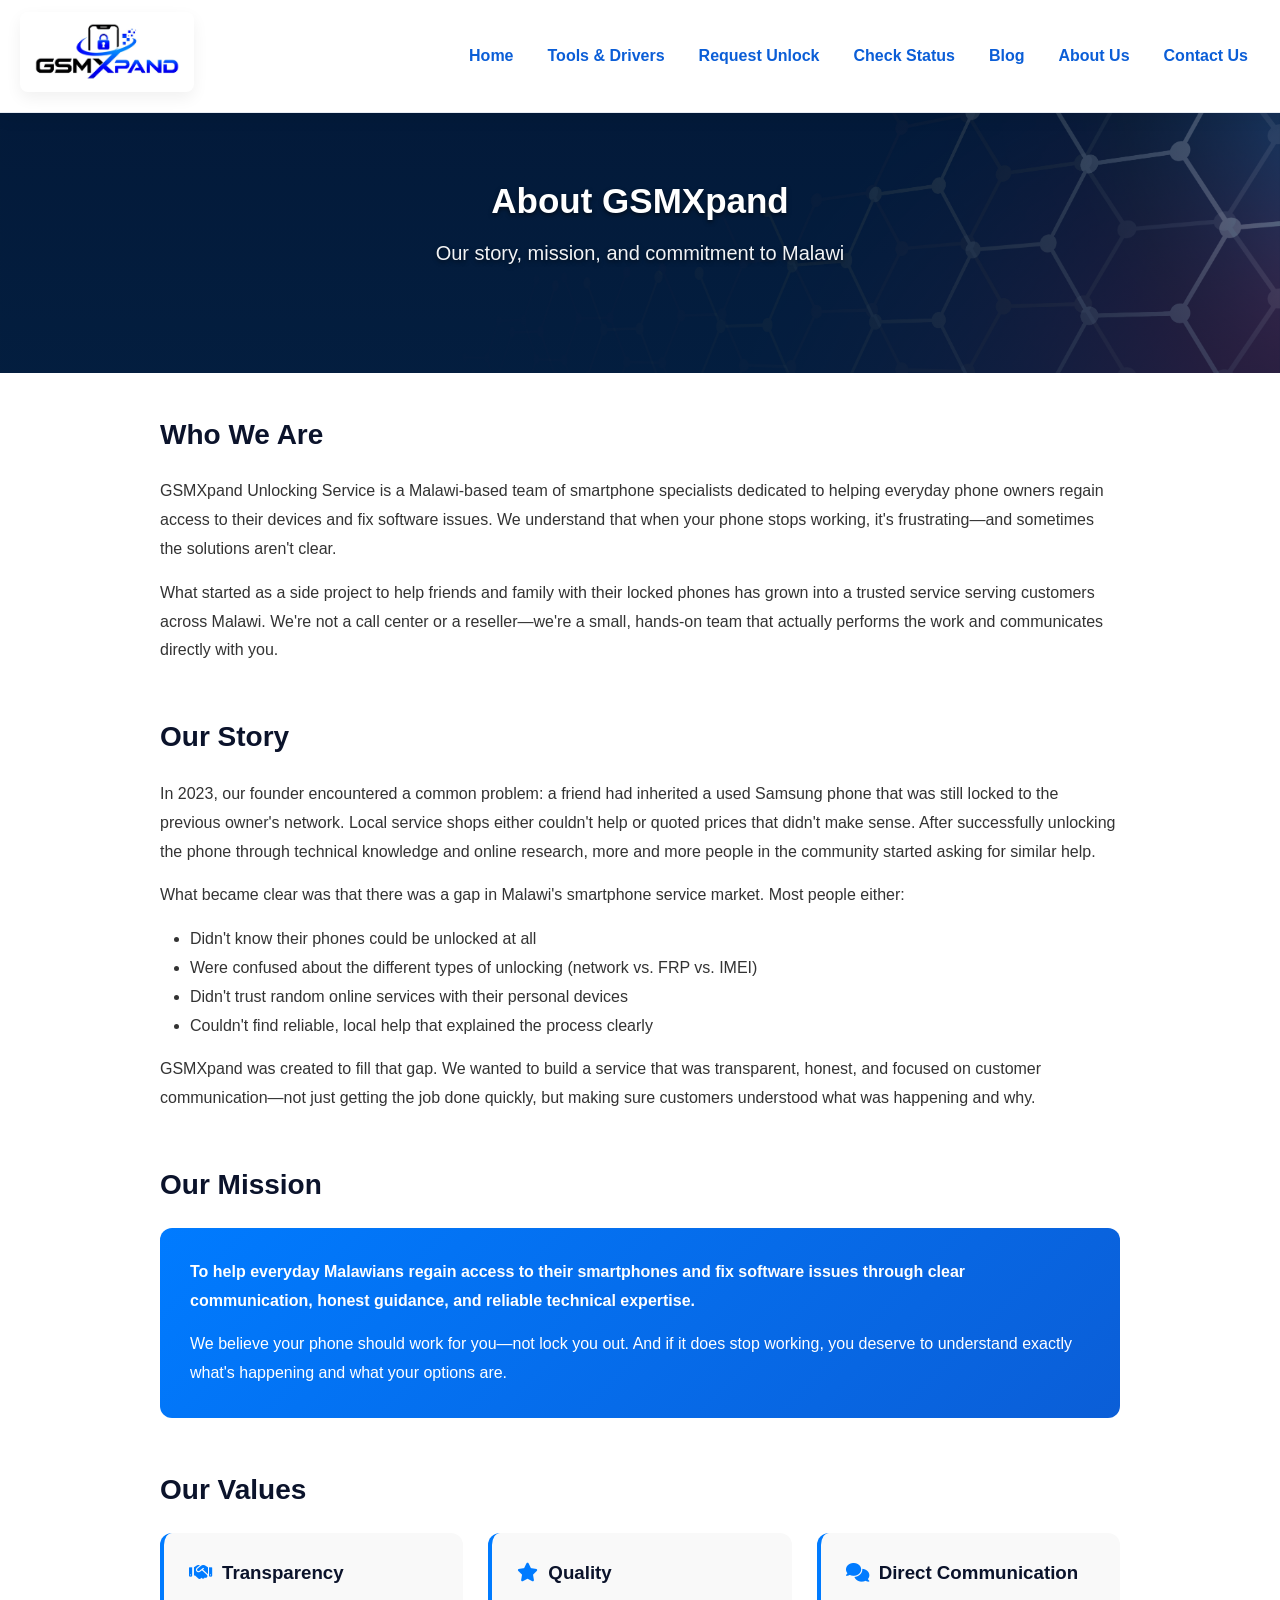
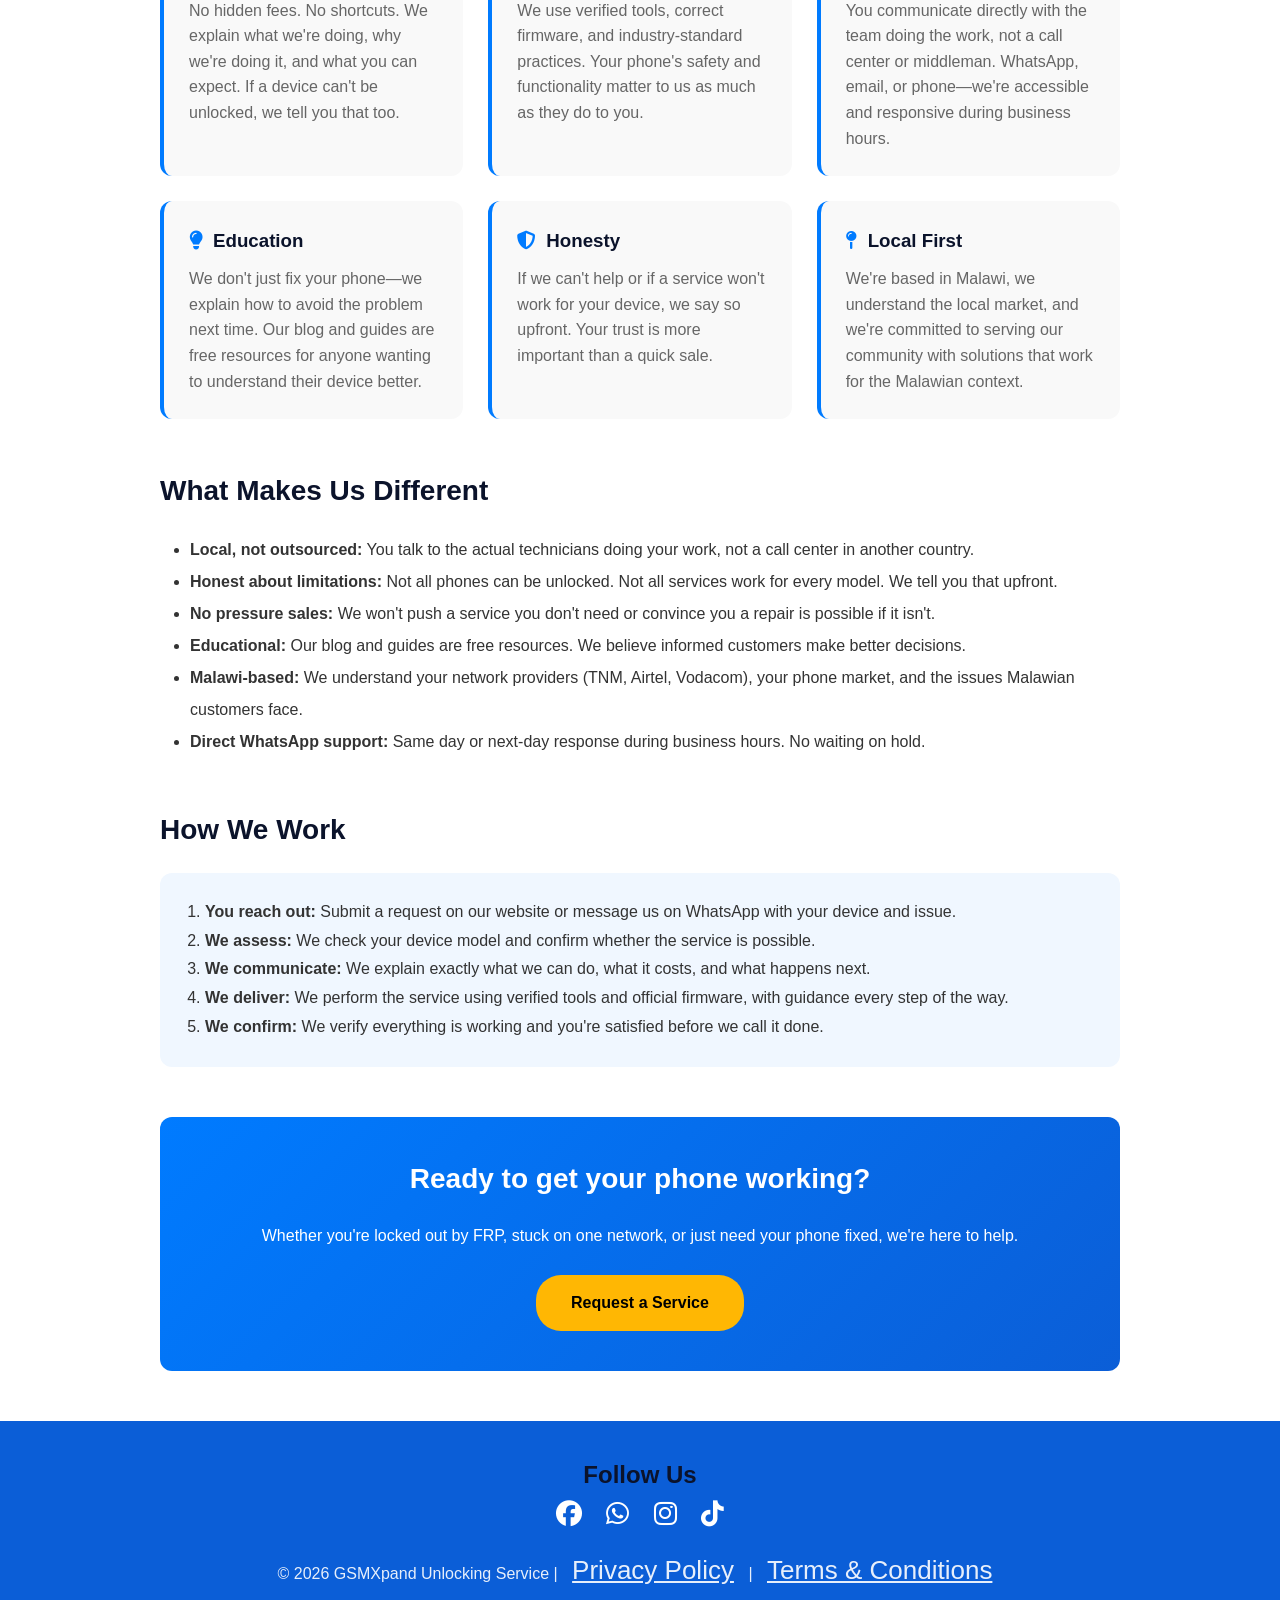
<file: about.html>
<!DOCTYPE html>
<html lang="en">
<head>
<meta charset="UTF-8">
<meta name="viewport" content="width=device-width, initial-scale=1.0">
<meta name="description" content="Learn about GSMXpand Unlocking Service. Discover our mission, values, and commitment to helping Malawians with smartphone software and unlocking services.">
<meta name="keywords" content="about GSMXpand, our story, phone unlocking Malawi, smartphone repair, mission">
<meta name="author" content="GSMXpand">
<meta name="robots" content="index, follow">
<meta name="theme-color" content="#003366">
<meta property="og:title" content="About Us | GSMXpand Unlocking Service">
<meta property="og:description" content="Learn about GSMXpand Unlocking Service. Discover our mission, values, and commitment to helping Malawians with smartphone software and unlocking services.">
<meta property="og:image" content="https://www.gsmxpand.unaux.com/images/logo.jpg">
<meta property="og:url" content="https://www.gsmxpand.unaux.com/about.html">
<meta property="og:type" content="website">
<title>About Us | GSMXpand Unlocking Service</title>
<link rel="canonical" href="https://www.gsmxpand.unaux.com/about.html">
<link rel="stylesheet" href="https://cdnjs.cloudflare.com/ajax/libs/font-awesome/6.5.2/css/all.min.css">
<link rel="stylesheet" href="css/style.css">
<link rel="shortcut icon" href="https://www.gsmxpand.unaux.com/images/favicon-v2.ico" type="image/x-icon">
<link rel="icon" href="https://www.gsmxpand.unaux.com/images/favicon-v2.ico" type="image/x-icon">
<link rel="icon" href="https://www.gsmxpand.unaux.com/images/favicon-192x192.png" type="image/png" sizes="192x192">
<link rel="apple-touch-icon" href="https://www.gsmxpand.unaux.com/images/apple-touch-icon.png">
</head>
<body>
<header class="site-header">
  <div class="logo">
    <a href="index.html">
      <img src="images/logo.jpg" alt="GSMXpand">
    </a>
  </div>
  <button class="menu-toggle" id="menuToggle" type="button" aria-label="Open navigation" aria-expanded="false" aria-controls="navbar">☰</button>
  <nav id="navbar">
    <a href="index.html">Home</a>
    <a href="tools-drivers.html">Tools & Drivers</a>
    <a href="request.html">Request Unlock</a>
    <a href="status.html">Check Status</a>
    <a href="blog.html">Blog</a>
    <a href="about.html">About Us</a>
    <a href="contact.html">Contact Us</a>
  </nav>
</header>

<header>
<div class="ru">
<h1>About GSMXpand</h1>
<p>Our story, mission, and commitment to Malawi</p>
</div>
</header>

<div class="container" style="max-width: 1000px; margin: 40px auto; padding: 0 20px;">

<section style="margin-bottom: 50px;">
<h2 style="font-size: 28px; color: #0b132b; margin-bottom: 20px;">Who We Are</h2>
<p style="font-size: 16px; line-height: 1.8; color: #333; margin-bottom: 15px;">
GSMXpand Unlocking Service is a Malawi-based team of smartphone specialists dedicated to helping everyday phone owners regain access to their devices and fix software issues. We understand that when your phone stops working, it's frustrating—and sometimes the solutions aren't clear.
</p>
<p style="font-size: 16px; line-height: 1.8; color: #333;">
What started as a side project to help friends and family with their locked phones has grown into a trusted service serving customers across Malawi. We're not a call center or a reseller—we're a small, hands-on team that actually performs the work and communicates directly with you.
</p>
</section>

<section style="margin-bottom: 50px;">
<h2 style="font-size: 28px; color: #0b132b; margin-bottom: 20px;">Our Story</h2>
<p style="font-size: 16px; line-height: 1.8; color: #333; margin-bottom: 15px;">
In 2023, our founder encountered a common problem: a friend had inherited a used Samsung phone that was still locked to the previous owner's network. Local service shops either couldn't help or quoted prices that didn't make sense. After successfully unlocking the phone through technical knowledge and online research, more and more people in the community started asking for similar help.
</p>
<p style="font-size: 16px; line-height: 1.8; color: #333; margin-bottom: 15px;">
What became clear was that there was a gap in Malawi's smartphone service market. Most people either:
</p>
<ul style="font-size: 16px; line-height: 1.8; color: #333; margin-left: 30px; margin-bottom: 15px;">
<li>Didn't know their phones could be unlocked at all</li>
<li>Were confused about the different types of unlocking (network vs. FRP vs. IMEI)</li>
<li>Didn't trust random online services with their personal devices</li>
<li>Couldn't find reliable, local help that explained the process clearly</li>
</ul>
<p style="font-size: 16px; line-height: 1.8; color: #333;">
GSMXpand was created to fill that gap. We wanted to build a service that was transparent, honest, and focused on customer communication—not just getting the job done quickly, but making sure customers understood what was happening and why.
</p>
</section>

<section style="margin-bottom: 50px;">
<h2 style="font-size: 28px; color: #0b132b; margin-bottom: 20px;">Our Mission</h2>
<div style="background: linear-gradient(135deg, #007bff, #0b5ed7); padding: 30px; border-radius: 12px; color: white;">
<p style="font-size: 16px; line-height: 1.8; margin-bottom: 15px;">
<strong>To help everyday Malawians regain access to their smartphones and fix software issues through clear communication, honest guidance, and reliable technical expertise.</strong>
</p>
<p style="font-size: 16px; line-height: 1.8;">
We believe your phone should work for you—not lock you out. And if it does stop working, you deserve to understand exactly what's happening and what your options are.
</p>
</div>
</section>

<section style="margin-bottom: 50px;">
<h2 style="font-size: 28px; color: #0b132b; margin-bottom: 20px;">Our Values</h2>
<div style="display: grid; grid-template-columns: repeat(auto-fit, minmax(280px, 1fr)); gap: 25px;">
<div style="background: #f9f9f9; padding: 25px; border-radius: 12px; border-left: 4px solid #007bff;">
<h3 style="color: #0b132b; margin-bottom: 10px;"><i class="fas fa-handshake" style="color: #007bff; margin-right: 10px;"></i>Transparency</h3>
<p style="color: #666; line-height: 1.6;">
No hidden fees. No shortcuts. We explain what we're doing, why we're doing it, and what you can expect. If a device can't be unlocked, we tell you that too.
</p>
</div>

<div style="background: #f9f9f9; padding: 25px; border-radius: 12px; border-left: 4px solid #007bff;">
<h3 style="color: #0b132b; margin-bottom: 10px;"><i class="fas fa-star" style="color: #007bff; margin-right: 10px;"></i>Quality</h3>
<p style="color: #666; line-height: 1.6;">
We use verified tools, correct firmware, and industry-standard practices. Your phone's safety and functionality matter to us as much as they do to you.
</p>
</div>

<div style="background: #f9f9f9; padding: 25px; border-radius: 12px; border-left: 4px solid #007bff;">
<h3 style="color: #0b132b; margin-bottom: 10px;"><i class="fas fa-comments" style="color: #007bff; margin-right: 10px;"></i>Direct Communication</h3>
<p style="color: #666; line-height: 1.6;">
You communicate directly with the team doing the work, not a call center or middleman. WhatsApp, email, or phone—we're accessible and responsive during business hours.
</p>
</div>

<div style="background: #f9f9f9; padding: 25px; border-radius: 12px; border-left: 4px solid #007bff;">
<h3 style="color: #0b132b; margin-bottom: 10px;"><i class="fas fa-lightbulb" style="color: #007bff; margin-right: 10px;"></i>Education</h3>
<p style="color: #666; line-height: 1.6;">
We don't just fix your phone—we explain how to avoid the problem next time. Our blog and guides are free resources for anyone wanting to understand their device better.
</p>
</div>

<div style="background: #f9f9f9; padding: 25px; border-radius: 12px; border-left: 4px solid #007bff;">
<h3 style="color: #0b132b; margin-bottom: 10px;"><i class="fas fa-shield-alt" style="color: #007bff; margin-right: 10px;"></i>Honesty</h3>
<p style="color: #666; line-height: 1.6;">
If we can't help or if a service won't work for your device, we say so upfront. Your trust is more important than a quick sale.
</p>
</div>

<div style="background: #f9f9f9; padding: 25px; border-radius: 12px; border-left: 4px solid #007bff;">
<h3 style="color: #0b132b; margin-bottom: 10px;"><i class="fas fa-map-pin" style="color: #007bff; margin-right: 10px;"></i>Local First</h3>
<p style="color: #666; line-height: 1.6;">
We're based in Malawi, we understand the local market, and we're committed to serving our community with solutions that work for the Malawian context.
</p>
</div>
</div>
</section>

<section style="margin-bottom: 50px;">
<h2 style="font-size: 28px; color: #0b132b; margin-bottom: 20px;">What Makes Us Different</h2>
<ul style="font-size: 16px; line-height: 2; color: #333; margin-left: 30px;">
<li><strong>Local, not outsourced:</strong> You talk to the actual technicians doing your work, not a call center in another country.</li>
<li><strong>Honest about limitations:</strong> Not all phones can be unlocked. Not all services work for every model. We tell you that upfront.</li>
<li><strong>No pressure sales:</strong> We won't push a service you don't need or convince you a repair is possible if it isn't.</li>
<li><strong>Educational:</strong> Our blog and guides are free resources. We believe informed customers make better decisions.</li>
<li><strong>Malawi-based:</strong> We understand your network providers (TNM, Airtel, Vodacom), your phone market, and the issues Malawian customers face.</li>
<li><strong>Direct WhatsApp support:</strong> Same day or next-day response during business hours. No waiting on hold.</li>
</ul>
</section>

<section style="margin-bottom: 50px;">
<h2 style="font-size: 28px; color: #0b132b; margin-bottom: 20px;">How We Work</h2>
<div style="background: #f0f7ff; padding: 25px; border-radius: 12px; line-height: 1.8;">
<ol style="font-size: 16px; color: #333; margin-left: 20px;">
<li><strong>You reach out:</strong> Submit a request on our website or message us on WhatsApp with your device and issue.</li>
<li><strong>We assess:</strong> We check your device model and confirm whether the service is possible.</li>
<li><strong>We communicate:</strong> We explain exactly what we can do, what it costs, and what happens next.</li>
<li><strong>We deliver:</strong> We perform the service using verified tools and official firmware, with guidance every step of the way.</li>
<li><strong>We confirm:</strong> We verify everything is working and you're satisfied before we call it done.</li>
</ol>
</div>
</section>

<section style="margin-bottom: 50px; background: linear-gradient(135deg, #007bff, #0b5ed7); padding: 40px; border-radius: 12px; color: white; text-align: center;">
<h2 style="font-size: 28px; margin-bottom: 20px; color: white;">Ready to get your phone working?</h2>
<p style="font-size: 16px; margin-bottom: 25px; line-height: 1.8;">
Whether you're locked out by FRP, stuck on one network, or just need your phone fixed, we're here to help.
</p>
<a href="request.html" style="display: inline-block; background: #ffb703; color: #000; padding: 15px 35px; border-radius: 25px; text-decoration: none; font-weight: bold; font-size: 16px; transition: background 0.3s;">Request a Service</a>
</section>

</div>

<footer>
<h2>Follow Us</h2>
<a href="https://www.facebook.com/gsmxpand" title="Visit our Facebook page"><i class="fab fa-facebook"></i></a>
<a href="https://wa.me/265984820687" title="Chat with us on WhatsApp"><i class="fab fa-whatsapp"></i></a>
<a href="https://www.instagram.com/gsmxpand" title="Follow us on Instagram"><i class="fab fa-instagram"></i></a>
<a href="https://www.tiktok.com/@gsmxpand" title="Follow us on TikTok"><i class="fab fa-tiktok"></i></a>
<p class="footer-note">© 2026 GSMXpand Unlocking Service | <a href="privacy.html" style="color:white;text-decoration:underline;">Privacy Policy</a> | <a href="terms.html" style="color:white;text-decoration:underline;">Terms &amp; Conditions</a></p>
</footer>

<script src="js/navigation.js"></script>
</body>
</html>
</file>
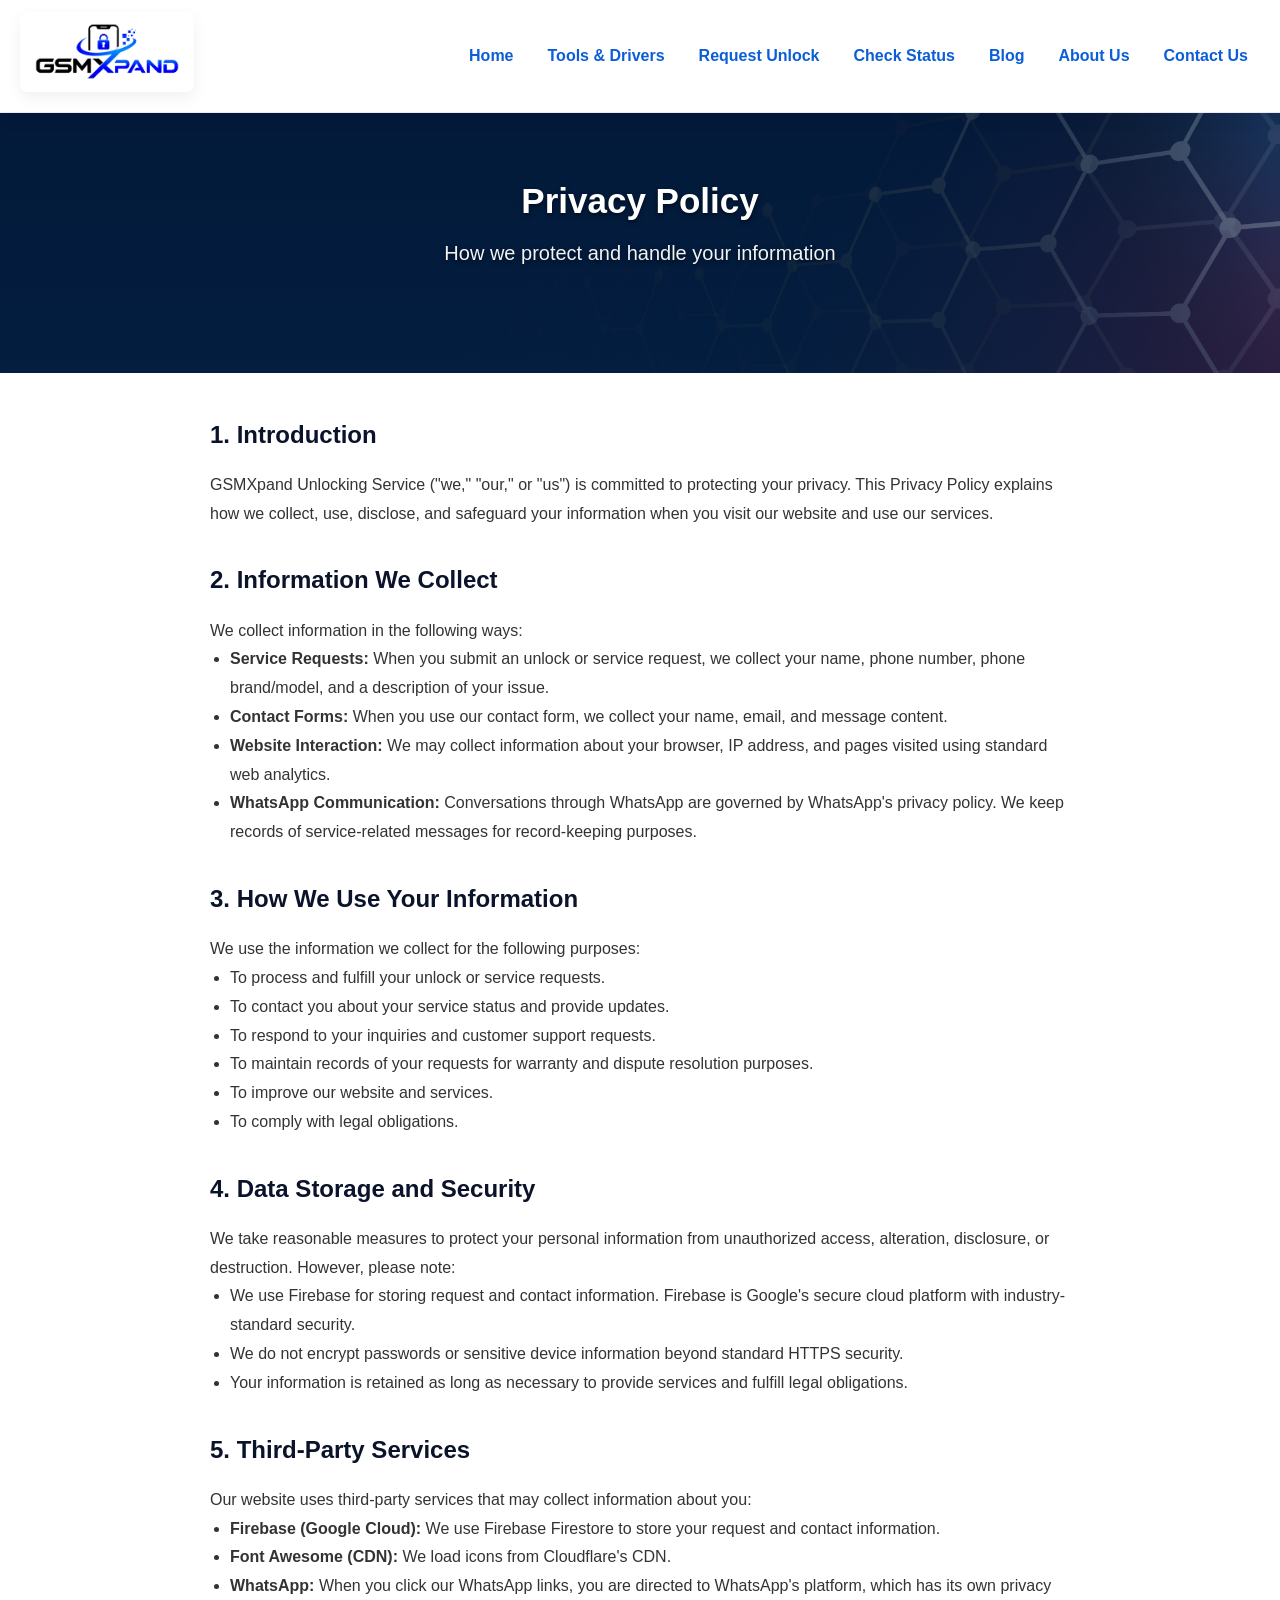
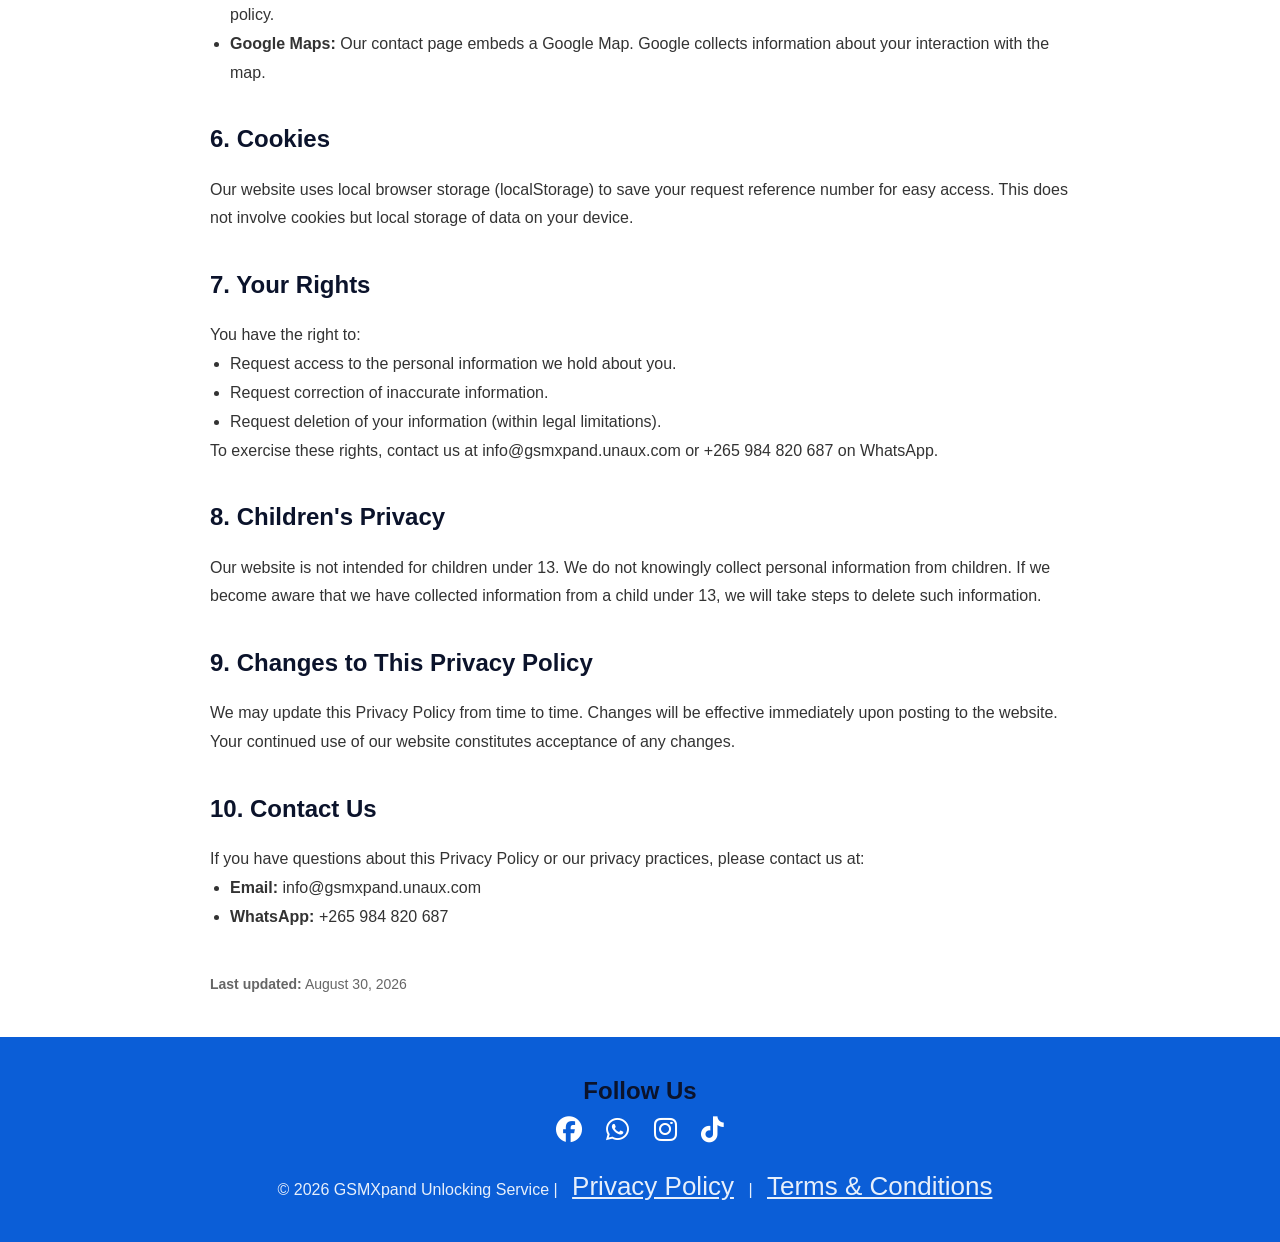
<file: privacy.html>
<!DOCTYPE html>
<html lang="en">
<head>
<meta charset="UTF-8">
<meta name="viewport" content="width=device-width, initial-scale=1.0">
<meta name="description" content="Privacy Policy for GSMXpand Unlocking Service. Learn how we collect, use, and protect your personal information.">
<meta name="author" content="GSMXpand">
<meta name="robots" content="index, follow">
<meta name="theme-color" content="#003366">
<meta property="og:title" content="Privacy Policy | GSMXpand Unlocking Service">
<meta property="og:description" content="Privacy Policy for GSMXpand Unlocking Service. Learn how we collect, use, and protect your personal information.">
<meta property="og:image" content="https://www.gsmxpand.unaux.com/images/logo.jpg">
<meta property="og:url" content="https://www.gsmxpand.unaux.com/privacy.html">
<meta property="og:type" content="website">
<title>Privacy Policy | GSMXpand Unlocking Service</title>
<link rel="canonical" href="https://www.gsmxpand.unaux.com/privacy.html">
<link rel="stylesheet" href="https://cdnjs.cloudflare.com/ajax/libs/font-awesome/6.5.2/css/all.min.css">
<link rel="stylesheet" href="css/style.css">
<link rel="shortcut icon" href="https://www.gsmxpand.unaux.com/images/favicon-v2.ico" type="image/x-icon">
<link rel="icon" href="https://www.gsmxpand.unaux.com/images/favicon-v2.ico" type="image/x-icon">
<link rel="icon" href="https://www.gsmxpand.unaux.com/images/favicon-192x192.png" type="image/png" sizes="192x192">
<link rel="apple-touch-icon" href="https://www.gsmxpand.unaux.com/images/apple-touch-icon.png">
</head>
<body>
<header class="site-header">
  <div class="logo">
    <a href="index.html">
      <img src="images/logo.jpg" alt="GSMXpand">
    </a>
  </div>
  <button class="menu-toggle" id="menuToggle" type="button" aria-label="Open navigation" aria-expanded="false" aria-controls="navbar">☰</button>
  <nav id="navbar">
    <a href="index.html">Home</a>
    <a href="tools-drivers.html">Tools & Drivers</a>
    <a href="request.html">Request Unlock</a>
    <a href="status.html">Check Status</a>
    <a href="blog.html">Blog</a>
    <a href="about.html">About Us</a>
    <a href="contact.html">Contact Us</a>
  </nav>
</header>

<header>
<div class="ru">
<h1>Privacy Policy</h1>
<p>How we protect and handle your information</p>
</div>
</header>

<div class="container" style="max-width: 900px; margin: 40px auto; padding: 0 20px; line-height: 1.8; color: #333;">

<h2 style="margin-top: 30px; margin-bottom: 15px;">1. Introduction</h2>
<p>GSMXpand Unlocking Service ("we," "our," or "us") is committed to protecting your privacy. This Privacy Policy explains how we collect, use, disclose, and safeguard your information when you visit our website and use our services.</p>

<h2 style="margin-top: 30px; margin-bottom: 15px;">2. Information We Collect</h2>
<p>We collect information in the following ways:</p>
<ul style="margin-left: 20px;">
<li><strong>Service Requests:</strong> When you submit an unlock or service request, we collect your name, phone number, phone brand/model, and a description of your issue.</li>
<li><strong>Contact Forms:</strong> When you use our contact form, we collect your name, email, and message content.</li>
<li><strong>Website Interaction:</strong> We may collect information about your browser, IP address, and pages visited using standard web analytics.</li>
<li><strong>WhatsApp Communication:</strong> Conversations through WhatsApp are governed by WhatsApp's privacy policy. We keep records of service-related messages for record-keeping purposes.</li>
</ul>

<h2 style="margin-top: 30px; margin-bottom: 15px;">3. How We Use Your Information</h2>
<p>We use the information we collect for the following purposes:</p>
<ul style="margin-left: 20px;">
<li>To process and fulfill your unlock or service requests.</li>
<li>To contact you about your service status and provide updates.</li>
<li>To respond to your inquiries and customer support requests.</li>
<li>To maintain records of your requests for warranty and dispute resolution purposes.</li>
<li>To improve our website and services.</li>
<li>To comply with legal obligations.</li>
</ul>

<h2 style="margin-top: 30px; margin-bottom: 15px;">4. Data Storage and Security</h2>
<p>We take reasonable measures to protect your personal information from unauthorized access, alteration, disclosure, or destruction. However, please note:</p>
<ul style="margin-left: 20px;">
<li>We use Firebase for storing request and contact information. Firebase is Google's secure cloud platform with industry-standard security.</li>
<li>We do not encrypt passwords or sensitive device information beyond standard HTTPS security.</li>
<li>Your information is retained as long as necessary to provide services and fulfill legal obligations.</li>
</ul>

<h2 style="margin-top: 30px; margin-bottom: 15px;">5. Third-Party Services</h2>
<p>Our website uses third-party services that may collect information about you:</p>
<ul style="margin-left: 20px;">
<li><strong>Firebase (Google Cloud):</strong> We use Firebase Firestore to store your request and contact information.</li>
<li><strong>Font Awesome (CDN):</strong> We load icons from Cloudflare's CDN.</li>
<li><strong>WhatsApp:</strong> When you click our WhatsApp links, you are directed to WhatsApp's platform, which has its own privacy policy.</li>
<li><strong>Google Maps:</strong> Our contact page embeds a Google Map. Google collects information about your interaction with the map.</li>
</ul>

<h2 style="margin-top: 30px; margin-bottom: 15px;">6. Cookies</h2>
<p>Our website uses local browser storage (localStorage) to save your request reference number for easy access. This does not involve cookies but local storage of data on your device.</p>

<h2 style="margin-top: 30px; margin-bottom: 15px;">7. Your Rights</h2>
<p>You have the right to:</p>
<ul style="margin-left: 20px;">
<li>Request access to the personal information we hold about you.</li>
<li>Request correction of inaccurate information.</li>
<li>Request deletion of your information (within legal limitations).</li>
</ul>
<p>To exercise these rights, contact us at info@gsmxpand.unaux.com or +265 984 820 687 on WhatsApp.</p>

<h2 style="margin-top: 30px; margin-bottom: 15px;">8. Children's Privacy</h2>
<p>Our website is not intended for children under 13. We do not knowingly collect personal information from children. If we become aware that we have collected information from a child under 13, we will take steps to delete such information.</p>

<h2 style="margin-top: 30px; margin-bottom: 15px;">9. Changes to This Privacy Policy</h2>
<p>We may update this Privacy Policy from time to time. Changes will be effective immediately upon posting to the website. Your continued use of our website constitutes acceptance of any changes.</p>

<h2 style="margin-top: 30px; margin-bottom: 15px;">10. Contact Us</h2>
<p>If you have questions about this Privacy Policy or our privacy practices, please contact us at:</p>
<ul style="margin-left: 20px;">
<li><strong>Email:</strong> info@gsmxpand.unaux.com</li>
<li><strong>WhatsApp:</strong> +265 984 820 687</li>
</ul>

<p style="margin-top: 40px; color: #666; font-size: 14px;"><strong>Last updated:</strong> August 30, 2026</p>

</div>

<footer>
<h2>Follow Us</h2>
<a href="https://www.facebook.com/gsmxpand" title="Visit our Facebook page"><i class="fab fa-facebook"></i></a>
<a href="https://wa.me/265984820687" title="Chat with us on WhatsApp"><i class="fab fa-whatsapp"></i></a>
<a href="https://www.instagram.com/gsmxpand" title="Follow us on Instagram"><i class="fab fa-instagram"></i></a>
<a href="https://www.tiktok.com/@gsmxpand" title="Follow us on TikTok"><i class="fab fa-tiktok"></i></a>
<p class="footer-note">© 2026 GSMXpand Unlocking Service | <a href="privacy.html" style="color:white;text-decoration:underline;">Privacy Policy</a> | <a href="terms.html" style="color:white;text-decoration:underline;">Terms &amp; Conditions</a></p>
</footer>

<script src="js/navigation.js"></script>
</body>
</html>
</file>
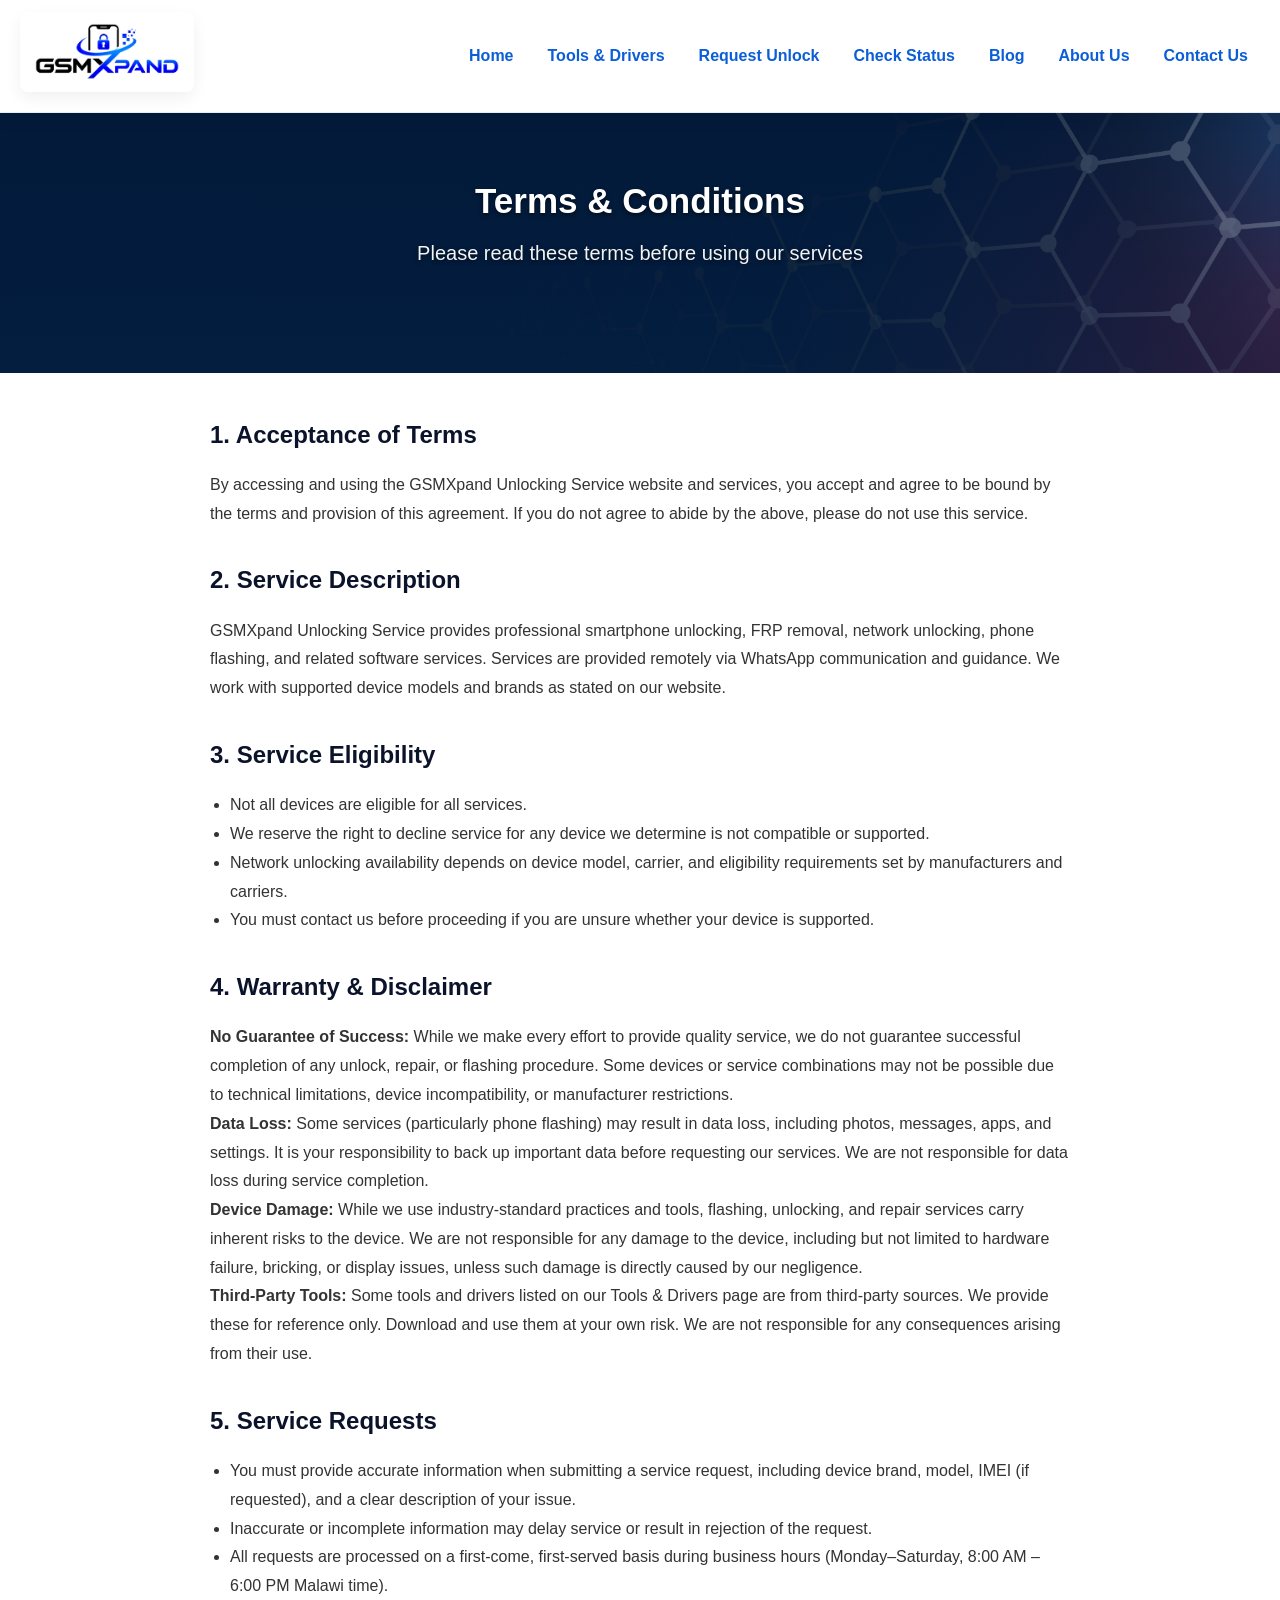
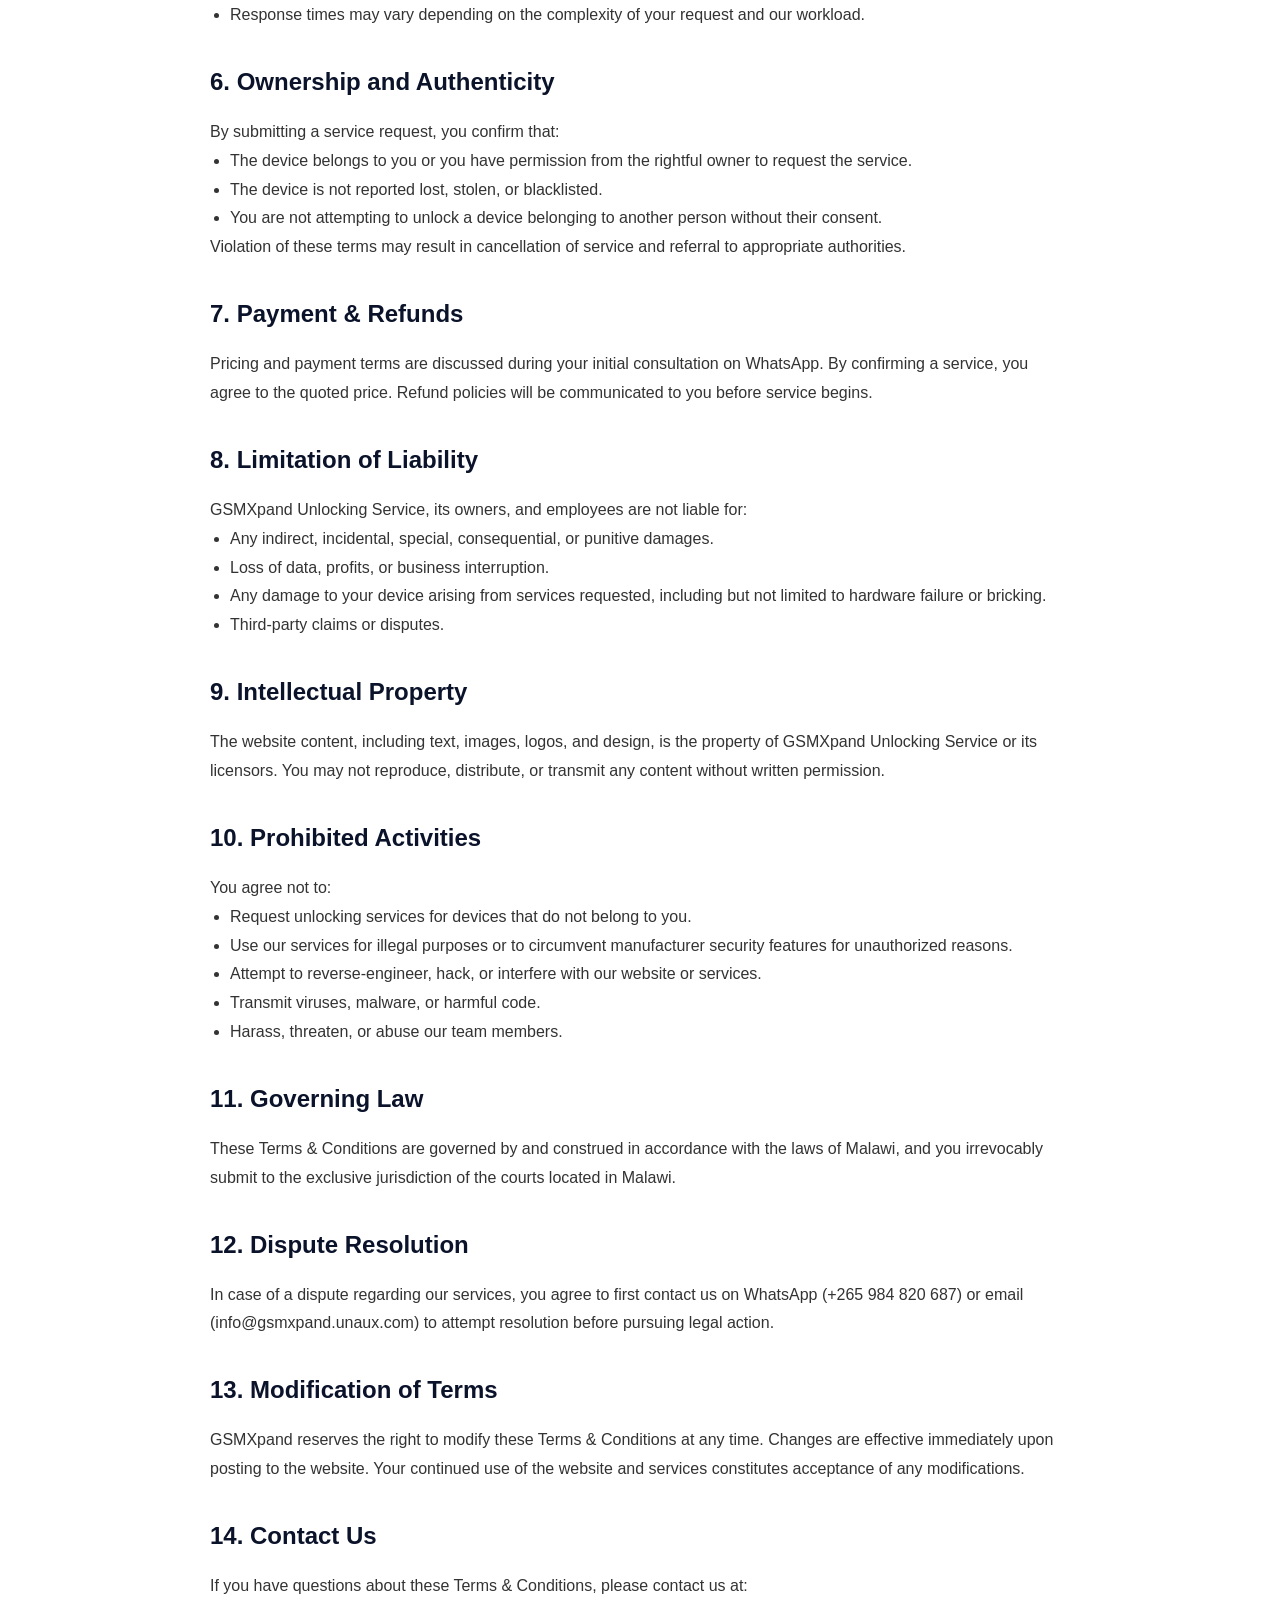
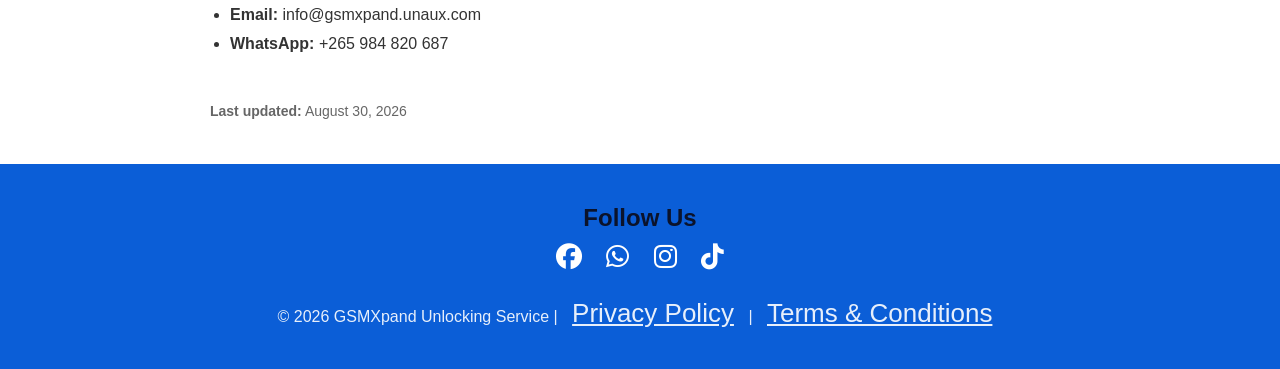
<file: terms.html>
<!DOCTYPE html>
<html lang="en">
<head>
<meta charset="UTF-8">
<meta name="viewport" content="width=device-width, initial-scale=1.0">
<meta name="description" content="Terms & Conditions for GSMXpand Unlocking Service. Read our service terms and customer agreement.">
<meta name="author" content="GSMXpand">
<meta name="robots" content="index, follow">
<meta name="theme-color" content="#003366">
<meta property="og:title" content="Terms &amp; Conditions | GSMXpand Unlocking Service">
<meta property="og:description" content="Terms &amp; Conditions for GSMXpand Unlocking Service. Read our service terms and customer agreement.">
<meta property="og:image" content="https://www.gsmxpand.unaux.com/images/logo.jpg">
<meta property="og:url" content="https://www.gsmxpand.unaux.com/terms.html">
<meta property="og:type" content="website">
<title>Terms & Conditions | GSMXpand Unlocking Service</title>
<link rel="canonical" href="https://www.gsmxpand.unaux.com/terms.html">
<link rel="stylesheet" href="https://cdnjs.cloudflare.com/ajax/libs/font-awesome/6.5.2/css/all.min.css">
<link rel="stylesheet" href="css/style.css">
<link rel="shortcut icon" href="https://www.gsmxpand.unaux.com/images/favicon-v2.ico" type="image/x-icon">
<link rel="icon" href="https://www.gsmxpand.unaux.com/images/favicon-v2.ico" type="image/x-icon">
<link rel="icon" href="https://www.gsmxpand.unaux.com/images/favicon-192x192.png" type="image/png" sizes="192x192">
<link rel="apple-touch-icon" href="https://www.gsmxpand.unaux.com/images/apple-touch-icon.png">
</head>
<body>
<header class="site-header">
  <div class="logo">
    <a href="index.html">
      <img src="images/logo.jpg" alt="GSMXpand">
    </a>
  </div>
  <button class="menu-toggle" id="menuToggle" type="button" aria-label="Open navigation" aria-expanded="false" aria-controls="navbar">☰</button>
  <nav id="navbar">
    <a href="index.html">Home</a>
    <a href="tools-drivers.html">Tools & Drivers</a>
    <a href="request.html">Request Unlock</a>
    <a href="status.html">Check Status</a>
    <a href="blog.html">Blog</a>
    <a href="about.html">About Us</a>
    <a href="contact.html">Contact Us</a>
  </nav>
</header>

<header>
<div class="ru">
<h1>Terms & Conditions</h1>
<p>Please read these terms before using our services</p>
</div>
</header>

<div class="container" style="max-width: 900px; margin: 40px auto; padding: 0 20px; line-height: 1.8; color: #333;">

<h2 style="margin-top: 30px; margin-bottom: 15px;">1. Acceptance of Terms</h2>
<p>By accessing and using the GSMXpand Unlocking Service website and services, you accept and agree to be bound by the terms and provision of this agreement. If you do not agree to abide by the above, please do not use this service.</p>

<h2 style="margin-top: 30px; margin-bottom: 15px;">2. Service Description</h2>
<p>GSMXpand Unlocking Service provides professional smartphone unlocking, FRP removal, network unlocking, phone flashing, and related software services. Services are provided remotely via WhatsApp communication and guidance. We work with supported device models and brands as stated on our website.</p>

<h2 style="margin-top: 30px; margin-bottom: 15px;">3. Service Eligibility</h2>
<ul style="margin-left: 20px;">
<li>Not all devices are eligible for all services.</li>
<li>We reserve the right to decline service for any device we determine is not compatible or supported.</li>
<li>Network unlocking availability depends on device model, carrier, and eligibility requirements set by manufacturers and carriers.</li>
<li>You must contact us before proceeding if you are unsure whether your device is supported.</li>
</ul>

<h2 style="margin-top: 30px; margin-bottom: 15px;">4. Warranty & Disclaimer</h2>
<p><strong>No Guarantee of Success:</strong> While we make every effort to provide quality service, we do not guarantee successful completion of any unlock, repair, or flashing procedure. Some devices or service combinations may not be possible due to technical limitations, device incompatibility, or manufacturer restrictions.</p>
<p><strong>Data Loss:</strong> Some services (particularly phone flashing) may result in data loss, including photos, messages, apps, and settings. It is your responsibility to back up important data before requesting our services. We are not responsible for data loss during service completion.</p>
<p><strong>Device Damage:</strong> While we use industry-standard practices and tools, flashing, unlocking, and repair services carry inherent risks to the device. We are not responsible for any damage to the device, including but not limited to hardware failure, bricking, or display issues, unless such damage is directly caused by our negligence.</p>
<p><strong>Third-Party Tools:</strong> Some tools and drivers listed on our Tools & Drivers page are from third-party sources. We provide these for reference only. Download and use them at your own risk. We are not responsible for any consequences arising from their use.</p>

<h2 style="margin-top: 30px; margin-bottom: 15px;">5. Service Requests</h2>
<ul style="margin-left: 20px;">
<li>You must provide accurate information when submitting a service request, including device brand, model, IMEI (if requested), and a clear description of your issue.</li>
<li>Inaccurate or incomplete information may delay service or result in rejection of the request.</li>
<li>All requests are processed on a first-come, first-served basis during business hours (Monday–Saturday, 8:00 AM – 6:00 PM Malawi time).</li>
<li>Response times may vary depending on the complexity of your request and our workload.</li>
</ul>

<h2 style="margin-top: 30px; margin-bottom: 15px;">6. Ownership and Authenticity</h2>
<p>By submitting a service request, you confirm that:</p>
<ul style="margin-left: 20px;">
<li>The device belongs to you or you have permission from the rightful owner to request the service.</li>
<li>The device is not reported lost, stolen, or blacklisted.</li>
<li>You are not attempting to unlock a device belonging to another person without their consent.</li>
</ul>
<p>Violation of these terms may result in cancellation of service and referral to appropriate authorities.</p>

<h2 style="margin-top: 30px; margin-bottom: 15px;">7. Payment & Refunds</h2>
<p>Pricing and payment terms are discussed during your initial consultation on WhatsApp. By confirming a service, you agree to the quoted price. Refund policies will be communicated to you before service begins.</p>

<h2 style="margin-top: 30px; margin-bottom: 15px;">8. Limitation of Liability</h2>
<p>GSMXpand Unlocking Service, its owners, and employees are not liable for:</p>
<ul style="margin-left: 20px;">
<li>Any indirect, incidental, special, consequential, or punitive damages.</li>
<li>Loss of data, profits, or business interruption.</li>
<li>Any damage to your device arising from services requested, including but not limited to hardware failure or bricking.</li>
<li>Third-party claims or disputes.</li>
</ul>

<h2 style="margin-top: 30px; margin-bottom: 15px;">9. Intellectual Property</h2>
<p>The website content, including text, images, logos, and design, is the property of GSMXpand Unlocking Service or its licensors. You may not reproduce, distribute, or transmit any content without written permission.</p>

<h2 style="margin-top: 30px; margin-bottom: 15px;">10. Prohibited Activities</h2>
<p>You agree not to:</p>
<ul style="margin-left: 20px;">
<li>Request unlocking services for devices that do not belong to you.</li>
<li>Use our services for illegal purposes or to circumvent manufacturer security features for unauthorized reasons.</li>
<li>Attempt to reverse-engineer, hack, or interfere with our website or services.</li>
<li>Transmit viruses, malware, or harmful code.</li>
<li>Harass, threaten, or abuse our team members.</li>
</ul>

<h2 style="margin-top: 30px; margin-bottom: 15px;">11. Governing Law</h2>
<p>These Terms & Conditions are governed by and construed in accordance with the laws of Malawi, and you irrevocably submit to the exclusive jurisdiction of the courts located in Malawi.</p>

<h2 style="margin-top: 30px; margin-bottom: 15px;">12. Dispute Resolution</h2>
<p>In case of a dispute regarding our services, you agree to first contact us on WhatsApp (+265 984 820 687) or email (info@gsmxpand.unaux.com) to attempt resolution before pursuing legal action.</p>

<h2 style="margin-top: 30px; margin-bottom: 15px;">13. Modification of Terms</h2>
<p>GSMXpand reserves the right to modify these Terms & Conditions at any time. Changes are effective immediately upon posting to the website. Your continued use of the website and services constitutes acceptance of any modifications.</p>

<h2 style="margin-top: 30px; margin-bottom: 15px;">14. Contact Us</h2>
<p>If you have questions about these Terms & Conditions, please contact us at:</p>
<ul style="margin-left: 20px;">
<li><strong>Email:</strong> info@gsmxpand.unaux.com</li>
<li><strong>WhatsApp:</strong> +265 984 820 687</li>
</ul>

<p style="margin-top: 40px; color: #666; font-size: 14px;"><strong>Last updated:</strong> August 30, 2026</p>

</div>

<footer>
<h2>Follow Us</h2>
<a href="https://www.facebook.com/gsmxpand" title="Visit our Facebook page"><i class="fab fa-facebook"></i></a>
<a href="https://wa.me/265984820687" title="Chat with us on WhatsApp"><i class="fab fa-whatsapp"></i></a>
<a href="https://www.instagram.com/gsmxpand" title="Follow us on Instagram"><i class="fab fa-instagram"></i></a>
<a href="https://www.tiktok.com/@gsmxpand" title="Follow us on TikTok"><i class="fab fa-tiktok"></i></a>
<p class="footer-note">© 2026 GSMXpand Unlocking Service | <a href="privacy.html" style="color:white;text-decoration:underline;">Privacy Policy</a> | <a href="terms.html" style="color:white;text-decoration:underline;">Terms &amp; Conditions</a></p>
</footer>

<script src="js/navigation.js"></script>
</body>
</html>
</file>
<file: css/style.css>
/* ==========================================================================
   GSMXpand Unlocking Service — Master Stylesheet
   Single stylesheet for the whole site. All pages link to css/style.css.
   ========================================================================== */

/* ---- Theme tokens ---- */
:root {
  --brand-blue: #0b5ed7;
  --brand-blue-dark: #093b6b;
  --brand-navy: #0b132b;
  --accent-amber: #ffb703;
  --accent-amber-dark: #f59e0b;
  --success-green: #25d366;
  --success-green-dark: #1a7a3a;
  --warn-amber: #f5a623;
  --danger-red: #b91c1c;
  --text-body: #4a5568;
  --text-dark: #1f2937;
  --bg-light: #f5f8fc;
  --bg-page: #ffffff;
  --border-soft: #e7ebf2;
  --shadow-soft: 0 10px 26px rgba(15, 23, 42, 0.08);
  --shadow-card: 0 6px 16px rgba(15, 23, 42, 0.06);
  --radius-lg: 16px;
  --radius-md: 12px;
  --radius-pill: 999px;
}

/* ---- Reset & base ---- */
* {
  margin: 0;
  padding: 0;
  box-sizing: border-box;
  font-family: "Segoe UI", Arial, Helvetica, sans-serif;
}

html {
  scroll-behavior: smooth;
}

@media (prefers-reduced-motion: reduce) {
  html { scroll-behavior: auto; }
}

body {
  background: var(--bg-page);
  color: var(--text-dark);
  line-height: 1.6;
}

img {
  max-width: 100%;
  height: auto;
}

h2 {
  color: var(--brand-navy);
}

.container {
  width: 90%;
  max-width: 1200px;
  margin: auto;
  padding: 40px 0;
}

.section-title {
  text-align: center;
  font-size: 32px;
  margin-bottom: 30px;
  color: var(--brand-blue);
}

.section-title.left {
  text-align: left;
  margin-bottom: 12px;
}

/* ---- Header / navigation ---- */
.site-header {
  background: #ffffff;
  display: flex;
  justify-content: space-between;
  align-items: center;
  padding: 12px 20px;
  position: sticky;
  top: 0;
  z-index: 1000;
  gap: 16px;
  box-shadow: var(--shadow-card);
  border-bottom: 1px solid var(--border-soft);
  isolation: isolate;
}

.site-header .logo a {
  display: inline-flex;
  align-items: center;
  text-decoration: none;
}

.site-header .logo img {
  height: 80px;
  background: transparent;
  padding: 6px 8px;
  border-radius: 8px;
  box-shadow: 0 6px 16px rgba(0, 0, 0, 0.06);
}

.site-header nav {
  display: flex;
  gap: 10px;
  flex-wrap: wrap;
}

.site-header nav a {
  color: var(--brand-blue);
  text-decoration: none;
  font-weight: 600;
  padding: 8px 12px;
  border-radius: var(--radius-pill);
  transition: .22s;
  font-size: 16px;
}

.site-header nav a:hover {
  background: rgba(11, 94, 215, 0.06);
}

.site-header .menu-toggle {
  display: none;
  font-size: 30px;
  color: var(--brand-blue);
  cursor: pointer;
  line-height: 1;
  border: 0;
  background: transparent;
  padding: 8px;
  margin: 0;
  width: auto;
}

@media (max-width: 768px) {
  .site-header {
    flex-wrap: nowrap;
    padding: 12px 16px;
  }

  .site-header .logo { min-width: 0; }

  .site-header .logo img {
    display: block;
    max-width: min(70vw, 220px);
    height: 58px;
    object-fit: contain;
  }

  .site-header .menu-toggle {
    display: block;
    margin-left: auto;
  }

  .site-header nav {
    display: none;
    position: absolute;
    top: 100%;
    left: 0;
    width: 100%;
    background: #ffffff;
    flex-direction: column;
    padding: 8px 0;
    box-shadow: var(--shadow-card);
    border-top: 1px solid var(--border-soft);
    z-index: 1100;
  }

  .site-header nav.active { display: flex; }

  .site-header nav a {
    padding: 14px 16px;
    border-radius: 0;
    border-top: 1px solid #f1f5f9;
    text-align: center;
    color: var(--brand-navy);
    display: block;
  }

  .site-header .menu-toggle[aria-expanded="true"] {
    color: #ffffff;
    background: var(--brand-blue);
    border-radius: 8px;
  }
}

/* Generic page headers */
header h1 {
  font-size: 35px;
  margin-bottom: 8px;
  color: var(--brand-navy);
}

header p {
  margin-top: 8px;
  font-size: 18px;
  opacity: 0.95;
}

.hero-intro h1,
.hero-intro p { text-align: center; }

/* ---- Hero banners (home / inner pages / blog) ---- */
.hero {
  background-image: linear-gradient(rgba(4, 35, 70, 0.68), rgba(4, 35, 70, 0.78)), url("../images/drivers.png");
  background-position: center;
  background-size: cover;
  background-repeat: no-repeat;
  min-height: 430px;
  display: flex;
  flex-direction: column;
  justify-content: center;
  align-items: center;
  color: white;
  padding: 70px 20px;
  text-align: center;
}

.hero h2 {
  font-size: 40px;
  margin-bottom: 15px;
  color: white;
}

.hero p {
  font-size: 20px;
  margin-bottom: 25px;
  max-width: 760px;
  margin-left: auto;
  margin-right: auto;
}

.hero-actions {
  display: flex;
  justify-content: center;
  gap: 14px;
  flex-wrap: wrap;
}

.ru,
.blog-hero {
  background-image: linear-gradient(rgba(4, 35, 70, 0.62), rgba(4, 35, 70, 0.78)), url("../images/tooly.jpg");
  background-position: center;
  background-size: cover;
  background-repeat: no-repeat;
  min-height: 260px;
  padding: 60px 20px;
  text-align: center;
}

.page-title {
  background-image: linear-gradient(rgba(4, 35, 70, 0.62), rgba(4, 35, 70, 0.78)), url("../images/toolsie.png.jpg");
  background-position: center;
  background-size: cover;
  background-repeat: no-repeat;
  min-height: 260px;
  padding: 60px 20px;
  text-align: center;
  display: flex;
  flex-direction: column;
  justify-content: center;
  align-items: center;
}

.ru h1, .ru h2, .ru p,
.page-title h1, .page-title h2, .page-title p,
.blog-hero h1, .blog-hero h2, .blog-hero p {
  color: #ffffff;
  text-shadow: 0 2px 4px rgba(0, 0, 0, 0.55);
}

.ru h2 { font-size: 40px; margin-bottom: 15px; }
.ru p { font-size: 20px; margin-bottom: 25px; }

.page-title h1 {
  font-size: 0.85rem;
  letter-spacing: 2px;
  text-transform: uppercase;
  margin-bottom: 8px;
}
.page-title h2 { font-size: 2.25rem; font-weight: 700; margin-bottom: 8px; }
.page-title p { font-size: 1.3rem; }

@media (max-width: 700px) {
  .site-header .logo img { height: 64px; }
  .hero, .page-title, .ru { padding: 44px 16px; }
  .hero h2, .ru h2 { font-size: 30px; }
}

/* ---- Buttons ---- */
.btn {
  display: inline-block;
  background: var(--accent-amber);
  color: #111;
  padding: 15px 30px;
  border-radius: var(--radius-pill);
  font-weight: bold;
  text-decoration: none;
  box-shadow: 0 8px 20px rgba(255, 183, 3, 0.25);
  transition: .3s;
  border: none;
  cursor: pointer;
}
.btn:hover { background: var(--accent-amber-dark); transform: translateY(-2px); }

.btn-secondary {
  background: #fff;
  color: var(--brand-blue);
  box-shadow: 0 8px 20px rgba(0, 0, 0, .12);
}

.btn-primary {
  background-color: #ffcc00;
  color: #000000;
  text-decoration: none;
  text-align: center;
  padding: 12px 20px;
  border-radius: 20px;
  font-size: 0.95rem;
  font-weight: 600;
  display: inline-block;
}
.btn-primary:hover { background-color: #e6b800; }

/* ---- Sliding notice banner ---- */
.sliding-banner {
  width: 100%;
  background: #fff7df;
  color: #4a3200;
  overflow: hidden;
  padding: 10px 16px;
  border-bottom: 1px solid #f0d98b;
  position: relative;
  z-index: 1;
}
.sliding-banner span {
  display: block;
  max-width: 1180px;
  margin: 0 auto;
  padding: 0 0 0 28px;
  font-size: 14px;
  line-height: 1.45;
  font-weight: 600;
  text-align: center;
  position: relative;
}
.sliding-banner span::before {
  content: "!";
  position: absolute;
  left: 0;
  top: 50%;
  transform: translateY(-50%);
  width: 20px;
  height: 20px;
  border-radius: 50%;
  display: grid;
  place-items: center;
  background: var(--warn-amber);
  color: #ffffff;
  font-weight: 800;
}
@media (max-width: 700px) {
  .sliding-banner { padding: 9px 14px; }
  .sliding-banner span { padding-left: 26px; font-size: 13px; text-align: left; }
}

/* Generic warning / advisory box (used on Tools & Drivers page) */
.advanced-note {
  max-width: 1100px;
  margin: 20px auto 0;
  padding: 16px 20px;
  background: #fff3cd;
  border-left: 5px solid var(--warn-amber);
  border-radius: 6px;
  color: #7a5300;
  font-size: 14.5px;
  display: flex;
  gap: 12px;
  align-items: flex-start;
}
.advanced-note i { margin-top: 2px; color: var(--warn-amber); }

.flag-note {
  font-size: 12.5px;
  color: var(--danger-red);
  font-weight: 600;
  margin: 6px 0;
}

/* ---- Services / cards (homepage) ---- */
.services {
  display: grid;
  grid-template-columns: repeat(auto-fit, minmax(250px, 1fr));
  gap: 25px;
}

.card {
  background: white;
  padding: 25px;
  border-radius: var(--radius-lg);
  box-shadow: var(--shadow-soft);
  text-align: center;
  border: 1px solid var(--border-soft);
  transition: transform .3s, box-shadow .3s;
}
.card:hover { transform: translateY(-8px); box-shadow: 0 16px 30px rgba(15, 23, 42, 0.14); }
.card i { font-size: 45px; color: var(--brand-blue); margin-bottom: 15px; }
.card h3 { margin-bottom: 10px; }
.card p { color: var(--text-body); }

/* ---- How It Works ---- */
.how-it-works { padding: 60px 20px; background: var(--bg-light); }
.how-steps {
  max-width: 1100px;
  margin: 0 auto;
  display: grid;
  grid-template-columns: repeat(auto-fit, minmax(220px, 1fr));
  gap: 30px;
}
.how-step {
  background: white;
  border-radius: var(--radius-lg);
  padding: 30px 22px;
  text-align: center;
  box-shadow: var(--shadow-card);
  border: 1px solid var(--border-soft);
}
.how-step .num {
  width: 42px;
  height: 42px;
  border-radius: 50%;
  background: var(--brand-blue);
  color: white;
  display: flex;
  align-items: center;
  justify-content: center;
  font-weight: 700;
  margin: 0 auto 14px;
}
.how-step h3 { font-size: 19px; margin-bottom: 8px; color: var(--brand-navy); }
.how-step p { color: var(--text-body); font-size: 14.5px; line-height: 1.6; }

/* ---- About box / bullet list / proof strip ---- */
.about-box {
  background: #fff;
  border: 1px solid var(--border-soft);
  border-radius: var(--radius-lg);
  padding: 20px;
  box-shadow: var(--shadow-card);
  display: grid;
  grid-template-columns: 1.1fr 0.9fr;
  gap: 20px;
  margin-bottom: 30px;
}
@media (max-width: 700px) { .about-box { grid-template-columns: 1fr; } }

.bullet-list { display: grid; gap: 10px; }
.bullet-list div { display: flex; align-items: center; gap: 8px; color: var(--text-dark); }
.bullet-list i { color: var(--brand-blue); }

.proof-strip {
  max-width: 1100px;
  margin: 0 auto 40px;
  display: grid;
  grid-template-columns: repeat(auto-fit, minmax(180px, 1fr));
  gap: 18px;
}
.proof-item {
  background: white;
  border: 1px solid var(--border-soft);
  border-radius: 14px;
  padding: 18px;
  text-align: center;
  box-shadow: var(--shadow-card);
}
.proof-item strong { display: block; font-size: 22px; color: var(--brand-blue); margin-bottom: 4px; }
.proof-item span { font-size: 13.5px; color: var(--text-body); }

/* ---- Gallery ---- */
.gallery {
  display: grid;
  grid-template-columns: repeat(auto-fit, minmax(240px, 1fr));
  gap: 22px;
}
.gallery-item {
  background: #fff;
  border-radius: var(--radius-lg);
  padding: 16px;
  box-shadow: var(--shadow-soft);
}
.gallery img {
  width: 100%;
  border-radius: 12px;
  height: 220px;
  object-fit: cover;
  margin-top: 10px;
}
.phot {
  font-size: 16px;
  color: var(--brand-blue);
  font-weight: 600;
  margin-bottom: 8px;
}

/* ---- Testimonials ---- */
.testimonials { padding: 60px 20px; }
.testi-grid {
  max-width: 1100px;
  margin: 0 auto;
  display: grid;
  grid-template-columns: repeat(auto-fit, minmax(280px, 1fr));
  gap: 26px;
}
.testi-card {
  background: white;
  border-radius: var(--radius-lg);
  padding: 26px;
  border: 1px solid var(--border-soft);
  box-shadow: var(--shadow-card);
}
.testi-card .stars { color: var(--accent-amber); margin-bottom: 10px; }
.testi-card p { color: var(--text-body); line-height: 1.6; font-style: italic; margin-bottom: 14px; }
.testi-name { font-weight: 700; color: var(--brand-navy); font-size: 14.5px; }
.testi-service { font-size: 12.5px; color: var(--brand-blue); font-weight: 600; }

/* ---- Speed / quick-service strip ---- */
.speed {
  background: whitesmoke;
  color: var(--text-dark);
  padding: 50px 20px;
  text-align: center;
}
.speed h2 { font-size: 35px; margin-bottom: 20px; color: var(--brand-blue); }
.speed p { font-size: 22px; color: var(--text-dark); }

/* ---- FAQ teaser (homepage) ---- */
.faq-teaser {
  background: linear-gradient(135deg, var(--brand-blue-dark), var(--brand-blue));
  padding: 50px 20px;
  text-align: center;
  color: white;
}
.faq-teaser h2 { color: white; margin-bottom: 12px; }
.faq-teaser p { color: #dbe7fb; max-width: 600px; margin: 0 auto 20px; }

/* ---- Footer & floating WhatsApp button ---- */
footer {
  background: var(--brand-blue);
  color: white;
  padding: 35px 20px;
  text-align: center;
}
footer a { color: white; margin: 10px; font-size: 26px; }
.footer-links { display: flex; justify-content: center; gap: 12px; margin: 14px 0; }
.footer-links a { color: white; font-size: 22px; }
.footer-note { margin-top: 14px; opacity: 0.9; }

.whatsapp {
  position: fixed;
  bottom: 20px;
  right: 20px;
  background: var(--success-green);
  width: 65px;
  height: 65px;
  border-radius: 50%;
  display: flex;
  justify-content: center;
  align-items: center;
  font-size: 35px;
  color: white;
  text-decoration: none;
  box-shadow: 0 0 15px rgba(0, 0, 0, 0.4);
}

/* ==========================================================================
   Tools & Drivers page
   ========================================================================== */
.category-heading {
  max-width: 1100px;
  margin: 40px auto 10px;
  padding: 0 20px;
  font-size: 22px;
  color: var(--brand-navy);
  border-left: 4px solid var(--brand-blue);
  padding-left: 14px;
}

.downloads-container { max-width: 1100px; margin: 0 auto; padding: 40px 20px; }

.downloads-search {
  max-width: 780px;
  margin: 28px auto;
  padding: 0 20px;
  display: flex;
  gap: 8px;
  justify-content: center;
}
.downloads-search input[type="search"] {
  flex: 1 1 0;
  min-width: 0;
  padding: 12px 14px;
  border-radius: 8px;
  border: 1px solid #dbe7f7;
  font-size: 1rem;
  margin: 0;
}
.downloads-search button {
  padding: 12px 16px;
  border-radius: 8px;
  background: var(--brand-blue);
  color: #fff;
  border: none;
  font-weight: 700;
  cursor: pointer;
  margin: 0;
  width: auto;
}
.downloads-search button:hover { opacity: .95; }

.downloads-grid {
  max-width: 1100px;
  margin: 30px auto 0;
  padding: 0 20px;
  display: grid;
  grid-template-columns: repeat(auto-fill, minmax(320px, 1fr));
  gap: 24px;
}
@media (max-width: 700px) { .downloads-grid { grid-template-columns: minmax(0, 1fr); } }

.download-card {
  background-color: #fbfcfd;
  border: 1px solid #e6eef8;
  border-radius: 12px;
  padding: 24px;
  display: flex;
  flex-direction: column;
  box-shadow: 0 1px 3px rgba(0, 0, 0, 0.05);
  transition: transform .18s ease, box-shadow .18s ease;
}
.download-card:hover { transform: translateY(-6px); box-shadow: 0 8px 24px rgba(2, 6, 23, 0.08); }
.download-card h3 { font-size: 1.15rem; font-weight: 600; margin: 0 0 10px; }
.download-card p { color: var(--text-body); font-size: 14.5px; line-height: 1.6; margin-bottom: 14px; }

.card-header { display: flex; align-items: center; gap: 8px; margin-bottom: 8px; }

.version-badge {
  align-self: flex-start;
  background-color: #f1f5f9;
  color: #64748b;
  font-size: 0.8rem;
  font-weight: 600;
  padding: 4px 12px;
  border-radius: 12px;
}

.type-badge {
  align-self: flex-start;
  display: inline-block;
  font-size: 0.75rem;
  font-weight: 700;
  padding: 6px 10px;
  border-radius: var(--radius-pill);
  color: #fff;
}
.type-badge.tool { background: linear-gradient(90deg, #1a7a3a, #34c759); }
.type-badge.driver { background: linear-gradient(90deg, #1e90ff, #6fb8ff); }

.meta-grid {
  display: grid;
  grid-template-columns: 1fr 1fr;
  gap: 12px;
  margin-bottom: 16px;
}
.meta-item { background-color: #f8fafc; padding: 12px; border-radius: 8px; text-align: center; }
.meta-label {
  display: block;
  font-size: 0.7rem;
  letter-spacing: 0.5px;
  color: #64748b;
  text-transform: uppercase;
  margin-bottom: 4px;
}
.meta-value { font-size: 0.9rem; font-weight: 600; }

.actions { margin-top: auto; display: flex; flex-direction: column; gap: 10px; }

.downloads-search input:focus,
input:focus,
select:focus,
textarea:focus,
button:focus-visible,
a:focus-visible {
  outline: 3px solid rgba(11, 94, 215, 0.3);
  outline-offset: 2px;
}

/* ==========================================================================
   Request Unlock page
   ========================================================================== */
.title { text-align: center; margin-bottom: 35px; color: var(--brand-blue-dark); }

.brands {
  display: grid;
  grid-template-columns: repeat(auto-fit, minmax(120px, 1fr));
  gap: 20px;
  margin-bottom: 40px;
}
.brand {
  background: white;
  padding: 20px;
  border-radius: 12px;
  box-shadow: 0 4px 10px rgba(0, 0, 0, 0.1);
  text-align: center;
  transition: 0.3s;
}
.brand:hover { transform: translateY(-5px); }
.brand i { font-size: 45px; color: var(--brand-blue); margin-bottom: 10px; }
.brand h3 { font-size: 18px; }

form {
  background: white;
  padding: 30px;
  border-radius: 12px;
  box-shadow: 0 5px 12px rgba(0, 0, 0, 0.15);
}
label { display: block; margin-top: 18px; font-weight: bold; }
input, select, textarea {
  width: 100%;
  padding: 14px;
  margin-top: 8px;
  border: 1px solid #ccc;
  border-radius: 8px;
  font-size: 16px;
}
textarea { height: 120px; resize: none; }
button {
  margin-top: 25px;
  width: 100%;
  padding: 15px;
  border: none;
  background: var(--brand-blue);
  color: white;
  font-size: 18px;
  border-radius: 8px;
  cursor: pointer;
}
button:hover { background: #0846a8; }

.note {
  margin-top: 30px;
  padding: 20px;
  background: #eaf4ff;
  border-left: 5px solid var(--brand-blue);
  border-radius: 8px;
}
.note p { text-align: left; }

.form-intro { max-width: 700px; margin: 0 auto 25px; text-align: center; color: var(--text-body); font-size: 15px; line-height: 1.6; }
.required-hint { color: var(--danger-red); font-weight: 600; }
#unlockForm label { font-weight: 600; color: var(--brand-navy); margin-top: 14px; display: block; font-size: 14.5px; }
#unlockForm .field-hint { font-size: 12.5px; color: #6c757d; margin: 2px 0; }

.next-steps { max-width: 800px; margin: 40px auto 0; }
.next-steps h3 { margin-bottom: 16px; }
.next-steps ol { padding-left: 20px; color: var(--text-body); line-height: 1.9; }
.next-steps ol li strong { color: var(--brand-navy); }

/* ==========================================================================
   Status page
   ========================================================================== */
body.status-page { background: #f5f7fb; }

.container.status-container {
  max-width: 700px;
  margin: 50px auto;
  padding: 30px;
  background: #fff;
  border-radius: 12px;
  box-shadow: 0 5px 15px rgba(0, 0, 0, 0.15);
}
.status-container h2 { color: var(--brand-blue-dark); }

.result {
  display: none;
  margin-top: 30px;
  padding: 20px;
  border-radius: 10px;
  background: #eef7ff;
  border-left: 6px solid var(--brand-blue);
}
.status { font-size: 22px; font-weight: bold; color: var(--success-green-dark); margin-top: 15px; }

.status-intro { max-width: 650px; margin: 0 auto 25px; text-align: center; color: var(--text-body); font-size: 15px; line-height: 1.6; }
.status-intro strong { color: var(--brand-navy); }

.no-ref-note { max-width: 650px; margin: 18px auto 0; text-align: center; font-size: 14px; color: #6c757d; }
.no-ref-note a { color: var(--brand-blue); font-weight: 600; text-decoration: none; }
.no-ref-note a:hover { text-decoration: underline; }

.status-legend { max-width: 800px; margin: 50px auto 0; padding: 0 20px; }
.status-legend h3 { margin-bottom: 18px; text-align: center; }
.legend-grid { display: grid; grid-template-columns: repeat(auto-fit, minmax(200px, 1fr)); gap: 16px; }
.legend-item {
  background: white;
  border: 1px solid var(--border-soft);
  border-radius: 12px;
  padding: 16px 18px;
  box-shadow: var(--shadow-card);
}
.legend-item strong { color: var(--brand-navy); font-size: 14.5px; }
.legend-item p { margin-top: 6px; font-size: 13px; color: var(--text-body); line-height: 1.5; }
.legend-item .dot { width: 10px; height: 10px; border-radius: 50%; display: inline-block; margin-right: 8px; }
.dot-received { background: var(--warn-amber); }
.dot-progress { background: var(--brand-blue); }
.dot-waiting { background: var(--danger-red); }
.dot-done { background: var(--success-green-dark); }

@media (max-width: 700px) {
  .container.status-container { width: calc(100% - 32px); margin: 28px auto; padding: 22px 18px; }
}

/* ==========================================================================
   Contact page
   ========================================================================== */
.about-blurb { max-width: 800px; margin: 0 auto 35px; text-align: center; color: var(--text-body); font-size: 15px; line-height: 1.7; }
.about-blurb strong { color: var(--brand-navy); }

.contact-cta-strip { max-width: 1100px; margin: 0 auto 20px; text-align: center; }
.contact-cta-strip a {
  display: inline-flex;
  align-items: center;
  gap: 10px;
  background: var(--success-green);
  color: white;
  padding: 14px 28px;
  border-radius: var(--radius-pill);
  text-decoration: none;
  font-weight: 700;
}

.response-note {
  display: flex;
  align-items: center;
  gap: 10px;
  background: #eaf7ee;
  color: var(--success-green-dark);
  padding: 12px 16px;
  border-radius: 10px;
  font-size: 13.5px;
  margin-top: 18px;
}

.contact {
  display: grid;
  grid-template-columns: repeat(auto-fit, minmax(320px, 1fr));
  gap: 30px;
}
.box {
  background: white;
  padding: 25px;
  border-radius: 12px;
  box-shadow: 0 5px 12px rgba(0, 0, 0, 0.15);
}
.box h2 { margin-bottom: 20px; color: var(--brand-navy); }
.info { margin: 18px 0; font-size: 18px; }
.info i { width: 35px; color: var(--brand-blue); }
.info a { text-decoration: none; color: #333; }

form input, form textarea {
  width: 100%;
  padding: 14px;
  margin: 10px 0;
  border: 1px solid #ccc;
  border-radius: 8px;
  font-size: 16px;
}
form textarea { height: 140px; resize: none; }

.map {
  margin-top: 40px;
  background: white;
  padding: 20px;
  border-radius: 12px;
  box-shadow: 0 5px 12px rgba(0, 0, 0, 0.15);
  text-align: center;
}
iframe { width: 100%; height: 350px; border: 0; border-radius: 10px; }
.map-caption { max-width: 700px; margin: 12px auto 0; text-align: center; color: #6c757d; font-size: 13.5px; }

/* ==========================================================================
   Blog page
   ========================================================================== */
.article-list {
  display: grid;
  gap: 12px;
  max-width: 700px;
  margin: 0 auto 40px;
}
.article-list a {
  display: block;
  padding: 14px 18px;
  background: white;
  border-radius: 10px;
  border: 1px solid #ccc;
  color: var(--brand-blue-dark);
  text-decoration: none;
  transition: background 0.2s ease;
}
.article-list a:hover { background: #e6f2ff; }

.article-section { max-width: 800px; margin: 0 auto 40px; }
.article-section h2 { margin-bottom: 14px; }
.article-section h3 { margin: 18px 0 8px; color: var(--brand-navy); }
.article-section p { color: var(--text-body); margin-bottom: 12px; line-height: 1.7; }
.article-section ul { color: var(--text-body); padding-left: 20px; margin-bottom: 12px; line-height: 1.8; }
.article-section code {
  background: #eef2f7;
  padding: 2px 6px;
  border-radius: 4px;
  font-size: 0.95em;
}

.article-cta {
  background: var(--bg-light);
  border: 1px solid var(--border-soft);
  border-radius: 12px;
  padding: 18px 22px;
  margin-top: 16px;
  font-size: 14.5px;
  color: var(--text-body);
}
.article-cta a { color: var(--brand-blue); font-weight: 700; text-decoration: none; }
.article-cta a:hover { text-decoration: underline; }

.big-cta {
  max-width: 900px;
  margin: 50px auto 0;
  text-align: center;
  background: linear-gradient(135deg, var(--brand-blue-dark), var(--brand-blue));
  padding: 45px 20px;
  border-radius: var(--radius-lg);
}
.big-cta h3 { color: white; margin-bottom: 10px; }
.big-cta p { color: #dbe7fb; margin-bottom: 18px; }
.big-cta a {
  display: inline-block;
  background: var(--accent-amber);
  color: #111;
  padding: 14px 30px;
  border-radius: var(--radius-pill);
  text-decoration: none;
  font-weight: 700;
}
</file>
